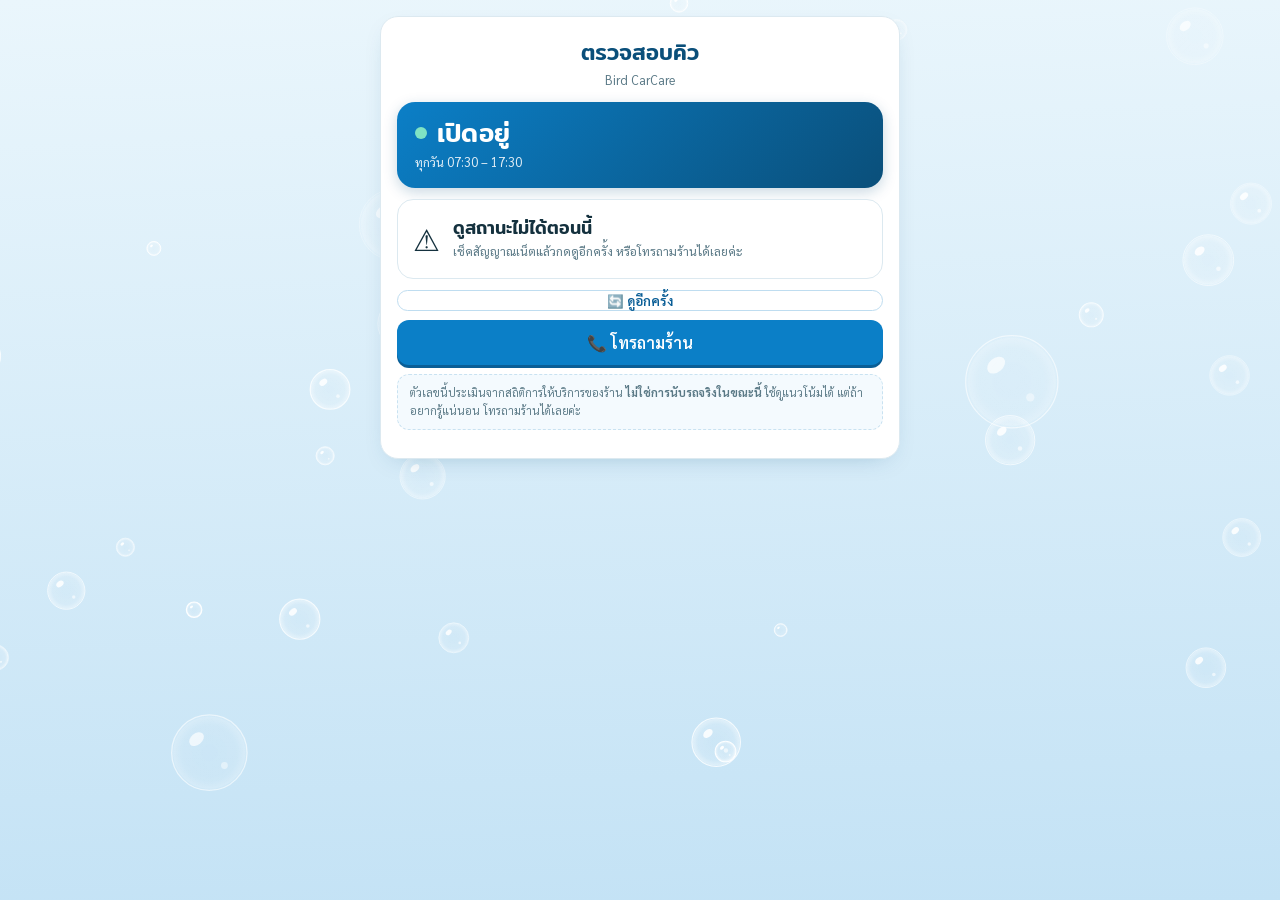
<file: queue/index.html>
<!DOCTYPE html>
<html lang="th">
<head>
  <meta charset="UTF-8">
  <meta name="viewport" content="width=device-width, initial-scale=1.0">
  <title>ตรวจสอบคิว</title>
  <link rel="stylesheet" href="../theme.css">
  <link rel="stylesheet" href="style.css">
  <!--
    🔴 หน้านี้ตั้งใจ "ไม่โหลด LIFF SDK" และ "ไม่โหลด SweetAlert2"

    เป็นข้อมูลของร้าน ไม่ใช่ข้อมูลส่วนตัวของลูกค้า จึงไม่ต้องรู้ว่าใครเปิด
    ไม่ต้อง liff.init() = ไม่ต้องรอ LINE ตอบก่อนหนึ่งรอบ
    ลูกค้ากดจากเมนูแล้วเห็นผลได้เลย เร็วกว่าทุกหน้าที่มีอยู่

    ⚠️ ถ้าวันหลังจะเพิ่มอะไรที่ต้องรู้ตัวตนลูกค้า ให้คิดให้ดีก่อน
       เพราะจะต้องเอา LIFF SDK กลับเข้ามา แล้วหน้านี้จะช้าลงทันที
  -->
  <script src="../theme.js" defer></script>
  <script src="script.js" defer></script>
</head>
<body>
  <div class="container">

    <div class="q-hero">
      <h2>ตรวจสอบคิว</h2>
      <p class="q-tag">Bird CarCare</p>
    </div>

    <!-- ══ แถบสถานะร้าน เปิด/ปิด ══════════════════════════════════════════
         🔴 วาดทันทีจากนาฬิกาในเครื่อง ไม่ต้องรอเน็ตเลย
            เครื่องรู้เวลาอยู่แล้ว และเวลาทำการเป็นค่าคงที่ (07:30–17:30)
            ลูกค้าจึงเห็นสิ่งที่อยากรู้ที่สุดตั้งแต่วินาทีแรกที่หน้าเปิด
            พอ Apps Script ตอบกลับมาค่อยยืนยันทับอีกที (เผื่อนาฬิกาเครื่องเพี้ยน)
    -->
    <div class="shop-state" id="shopState">
      <div class="ss-main">
        <span class="ss-dot"></span>
        <span class="ss-title" id="ssTitle">เปิดอยู่</span>
      </div>
      <div class="ss-sub" id="ssSub">ทุกวัน 07:30 – 17:30</div>
    </div>

    <!-- บอกว่ากำลังอัปเดต — ขึ้นตอนวาดจากของที่จำไว้ในเครื่องก่อน -->
    <p class="q-updating hidden" id="updating"></p>

    <!-- สถานะคิวตอนนี้ -->
    <div class="q-card" id="statusCard">
      <div class="q-dot" id="statusDot">•</div>
      <div class="q-status-text">
        <div class="q-status-title" id="statusTitle">กำลังตรวจสอบ...</div>
        <div class="q-status-sub" id="statusSub">&nbsp;</div>
      </div>
    </div>

    <!-- ⚠️ ไม่แสดงจำนวนรถวันนี้ / ชั่วโมงที่ผ่านมา / ล่าสุดเมื่อกี่นาที /
            ค่าเฉลี่ยต่อวัน — เจ้าของร้านสั่งไม่ให้บอกลูกค้า (15 ก.ย. 2569)
            เป็นปริมาณธุรกิจของร้าน ลูกค้าไม่จำเป็นต้องรู้
            และ Apps Script ก็ไม่ส่งตัวเลขพวกนี้มาแล้วด้วย ไม่ใช่แค่ซ่อนตรงนี้ -->

    <!-- ช่วงที่คนน้อย — ใช้สถิติล้วน ใช้ได้เสมอแม้ร้านปิดอยู่
         🔴 script.js จะแสดงส่วนนี้ "เฉพาะเมื่อรูปแบบผ่านการทดสอบทางสถิติแล้ว"
            ถ้ายังไม่ผ่าน การแนะนำช่วงเวลาก็คือการเดา จึงเงียบไว้ดีกว่า -->
    <div class="q-card q-quiet hidden" id="quietCard">
      <div class="q-quiet-head" id="quietHead">🟢 ช่วงที่คนน้อย</div>
      <div class="q-quiet-body hidden" id="quietBody"></div>
      <div class="q-dow-note hidden" id="dowNote"></div>
    </div>

    <!-- กราฟความคึกรายชั่วโมง (รวมทุกวัน ไม่ใช่เฉพาะวันนี้)
         แยกรายวันแล้วข้อมูลจะบางเกินจนกลายเป็นความบังเอิญ -->
    <div class="q-card hidden" id="chartCard">
      <div class="q-chart-head">ปกติคนเยอะช่วงไหน <span class="q-chart-note">(เฉลี่ยทั้งสัปดาห์)</span></div>
      <div class="q-chart" id="chart"></div>
      <!-- แท่งสูง = ช่วงที่คนเยอะกว่า · ไม่มีตัวเลขกำกับโดยตั้งใจ -->
      <div class="q-chart-foot">
        <span class="q-legend"><i class="q-sw now"></i> ตอนนี้</span>
        <span class="q-legend">ยิ่งแท่งสูง คนยิ่งเยอะ</span>
      </div>
    </div>

    <button class="btn outline" id="refreshBtn" type="button">🔄 ดูอีกครั้ง</button>
    <!-- เขียนให้เหมือนหน้าข้อมูลร้านเป๊ะ ๆ (โชว์เบอร์เป็นข้อความ ไม่ใช่คำว่า "โทรถามร้าน")
         เพราะหน้านั้นกดแล้วโทรได้เลย ไม่ต้องกดยืนยันก่อน -->
    <a class="btn" id="callBtn" href="tel:0867876441">📞 โทรถามร้าน</a>

    <p class="q-note">
      ตัวเลขนี้ประเมินจากสถิติการให้บริการของร้าน <b>ไม่ใช่การนับรถจริงในขณะนี้</b>
      ใช้ดูแนวโน้มได้ แต่ถ้าอยากรู้แน่นอน โทรถามร้านได้เลยค่ะ
    </p>

  </div>
</body>
</html>
</file>
<file: theme.css>
@import url('https://fonts.googleapis.com/css2?family=Mitr:wght@400;500;600&family=Sarabun:wght@400;500;600;700&display=swap');

/* ═══════════════════════════════════════════════════════════════════════════
   theme.css — ธีมฟ้า–ขาว Bird CarCare
   ปรับปรุง 13 ก.ย. 2569

   วิธีใช้: ใส่ <link> ไฟล์นี้ "หลัง" style.css ของแต่ละหน้า
            <link rel="stylesheet" href="../theme.css">

   ⚠️ ไฟล์นี้ไม่ได้แก้ style.css เดิมเลยแม้แต่บรรทัดเดียว เป็นชั้นทับสีอย่างเดียว
      คลาสทุกตัวที่ JavaScript สร้างขึ้นยังอยู่ครบเหมือนเดิม
      ไม่ชอบเมื่อไหร่ ลบบรรทัด <link> ออก กลับเป็นของเดิมทันที

   ครอบคลุมกฎที่กำหนดสีในไฟล์เดิมครบทั้ง 6 ไฟล์:
   member · register · info · main_admin · settings · settings/services
   ═══════════════════════════════════════════════════════════════════════════ */

:root {
  --bc-sky1:  #EAF6FC;
  --bc-sky2:  #C3E2F5;
  --bc-foam:  #FFFFFF;
  --bc-water: #0B7FC7;
  --bc-waterD:#0A5E96;
  --bc-deep:  #0A4F7A;
  --bc-ink:   #14313E;
  --bc-ink2:  #5A7986;
  --bc-line:  #DCE9F0;
  --bc-mint:  #12A594;
  --bc-sun:   #F5A524;
  --bc-rose:  #D64545;

  --bc-disp: "Mitr", "Noto Sans Thai", system-ui, sans-serif;
  --bc-body: "Sarabun", "Noto Sans Thai", system-ui, -apple-system, sans-serif;
}

/* ── พื้นหลัง ────────────────────────────────────────────────────────────
   วางพื้นไว้ที่ html เพื่อให้ canvas ฟองสบู่ (z-index 0) อยู่เหนือพื้นได้
   body จึงต้องโปร่ง ไม่งั้นจะบังฟองไว้                                  */
html {
  background: linear-gradient(178deg, var(--bc-sky1) 0%, var(--bc-sky2) 100%) fixed !important;
  min-height: 100%;
}
body {
  background: transparent !important;
  color: var(--bc-ink) !important;
  font-family: var(--bc-body) !important;
  min-height: 100vh;
  height: auto !important;          /* register/style.css ตั้ง height:100vh ทำให้เนื้อหาล้นถูกตัด */
}

/* canvas ฟองสบู่ที่ theme.js สร้างขึ้น */
#bcBubbles {
  position: fixed; inset: 0; width: 100%; height: 100%;
  z-index: 0; pointer-events: none; display: block;
}

/* ── กันจอเลื่อนซ้ายขวา ──────────────────────────────────────────────────
   🔴 บั๊กที่แก้ 13 ก.ย. 2569 (แอดมินแจ้งว่า "หน้า admin กับข้อมูลร้าน ล้น ๆ เลื่อนซ้ายขวาได้")

   info_ad/info/style.css กับ info_ad/main_admin/style.css เขียนไว้ว่า
       .container { width: 100%; padding: 24px 16px; }
   ทั้งโปรเจกต์ไม่มี box-sizing: border-box ที่ไหนเลย ทุกอย่างจึงเป็น content-box
   -> ความกว้างจริง = 100% ของจอ + padding 32px + เส้นขอบ 2px (ที่ theme.css ใส่)
      = กว้างเกินจอไป 34px พอดี จอจึงเลื่อนซ้ายขวาได้

   หน้าสมาชิกกับหน้าสมัครไม่เป็น เพราะ .container ของสองหน้านั้นมีแค่ max-width
   ไม่ได้สั่ง width:100% ความกว้างจึงคำนวณอัตโนมัติโดยหักลบ padding ให้เอง

   ไล่ดูแล้วยังมีอีกหลายจุดที่เขียน width:100% คู่กับ padding โดยไม่มี border-box
   (.scan-section .input-field · #feedbackPanel input/textarea · .feedback-text ·
    register button) ทุกตัวล้นออกนอกกล่องแม่ 20-24px เหมือนกันหมด
   จึงตั้ง border-box ให้ทั้งหน้าไปเลย เป็นวิธีมาตรฐานและกันเคสที่จะเกิดใหม่ด้วย

   แก้ที่ต้นเหตุ ไม่ใช้ overflow-x:hidden ปิดอาการ
   เพราะ overflow-x:hidden จะซ่อนของที่ล้นจริง ๆ ในอนาคตไว้จนหาไม่เจอ

   ตรวจแล้วว่ามีแค่ 3 element ทั้งโปรเจกต์ที่กำหนดความกว้างเป็น px คู่กับ border
   (.spinner 2 ที่ และ .vpick .tick) — สองตัวแรกสั่ง content-box คืนไว้ด้านล่าง
   ให้หน้าตาเท่าเดิมเป๊ะ ส่วน .tick เป็นของใหม่ ออกแบบมาเป็น border-box อยู่แล้ว */
*, *::before, *::after { box-sizing: border-box; }

/* คงขนาดเดิมของวงกลมหมุนรอโหลด ไม่ให้เล็กลงจากกฎด้านบน */
.spinner { box-sizing: content-box; }

/* เนื้อหาต้องลอยเหนือฟอง
   ⚠️ ห้ามใส่ .qr-popup / .loading-overlay / .popup / .scan-popup ในกฎนี้เด็ดขาด
      ของเดิมเป็น position:fixed ถ้าทับเป็น relative มันจะหลุดจากการเป็น overlay
      แล้วไหลไปอยู่ท้ายหน้าแทน (เคยพลาดมาแล้ว 13/9/2569) */
.container { position: relative; z-index: 1; }

h1, h2, h3, h2.title { font-family: var(--bc-disp) !important; font-weight: 500 !important; }

/* ข้อความไทยยาว ๆ ไม่มีช่องว่างให้ตัดบรรทัด ถ้าเบราว์เซอร์ตัดคำไทยไม่ได้
   จะดันจนจอเลื่อนซ้ายขวา · กันไว้อีกชั้นนอกเหนือจาก border-box ด้านบน */
body, h1, h2, h3, p, div, span, td, th, label, button, li { overflow-wrap: break-word; }

/* ── กล่องหลัก ───────────────────────────────────────────────────────── */
.container {
  background: var(--bc-foam) !important;
  background-color: var(--bc-foam) !important;
  border: 1px solid var(--bc-line);
  border-radius: 18px !important;
  box-shadow: 0 8px 26px -14px rgba(10, 79, 122, .34) !important;
  color: var(--bc-ink);
}

/* ── การ์ด ───────────────────────────────────────────────────────────── */
.card, .history-card, .service-card, .section {
  background: var(--bc-foam) !important;
  background-color: var(--bc-foam) !important;
  border: 1px solid var(--bc-line) !important;
  border-radius: 14px !important;
  color: var(--bc-ink);
}
.profile, .profile-box {
  background: linear-gradient(160deg, #F4FAFE, #EAF5FC);
  border: 1px solid #CFE6F4;
  border-radius: 14px;
  padding: 12px 14px;
  color: var(--bc-ink) !important;
}

/* ═══════════════════════════════════════════════════════════════════════
   การ์ดรถในหน้าสมาชิก — โครงเดียวกับตัวจำลองที่อนุมัติไว้
   ทุกกฎในบล็อกนี้ผูกไว้กับ #memberInfo เท่านั้น ชื่อคลาสสั้น ๆ อย่าง
   .row .val .pts จึงไม่มีทางไปชนกับหน้าอื่นหรือ CSS เดิมของหน้าใด
   (ตรวจแล้วว่าไฟล์ style.css ทั้ง 6 ไฟล์ไม่มีชื่อคลาสชุดนี้เลย)
   ═══════════════════════════════════════════════════════════════════════ */
#memberInfo .row {
  display: flex; justify-content: space-between; align-items: baseline; gap: 10px;
}
#memberInfo .lbl { font-size: 12.5px; color: var(--bc-ink2); font-weight: 400; }
#memberInfo .val { font-size: 15px; font-weight: 600; color: var(--bc-ink); text-align: right; }
#memberInfo .val.small { font-size: 13.5px; }
#memberInfo .val.is-soon { color: #B5760E; }
#memberInfo .val.is-late { color: var(--bc-rose); }

/* การ์ดชื่อ–เบอร์โทร ต้องล้างค่า font-size:20px ของ .card เดิมในหน้าสมาชิก */
#memberInfo .card.bc-prof {
  font-size: 15px;
  padding: 13px 15px;
  background: linear-gradient(160deg, #F7FBFE, #EDF6FC) !important;
  border-color: #CFE6F4 !important;
}
#memberInfo .card.bc-prof .row + .row { margin-top: 4px; }

/* กรอบรวม: รถ + แต้ม อยู่ในกล่องเดียว เพื่อให้แยกรถแต่ละคันออกจากกันได้ชัด */
#memberInfo .vunit {
  border-radius: 18px;
  overflow: hidden;
  margin-bottom: 12px;
  background: var(--bc-foam);
  border: 1px solid #CFE6F4;
  box-shadow: 0 5px 16px -10px rgba(10, 79, 122, .35);
  text-align: left;
}
#memberInfo .uhead { padding: 14px 15px 12px; display: flex; gap: 11px; align-items: flex-start; }
#memberInfo .uname { min-width: 0; flex: 1; }
#memberInfo .ubrand {
  font-size: 11.5px; font-weight: 600; letter-spacing: .1em;
  text-transform: uppercase; color: var(--bc-water);
}
#memberInfo .umodel {
  font-family: var(--bc-disp); font-weight: 500; font-size: 1.5rem; line-height: 1.18;
  color: var(--bc-deep); margin-top: 2px; word-break: break-word;
}
#memberInfo .uyear { font-size: 12.5px; color: var(--bc-ink2); margin-top: 3px; }
/* รุ่นย่อยตัวเด่น (Altis / Revo / FC) — หนากว่าและสีสดกว่าชื่อครอบครัวรถ */
#memberInfo .usub { font-weight: 600; color: var(--bc-water); }
#memberInfo .unick { color: var(--bc-ink2); }

/* ปุ่ม ⋯ มุมขวาบนของการ์ดรถ (ขอแก้ไขข้อมูล) — ต้องชนะกฎปุ่มสีฟ้าทึบ (0,2,1) จึงเขียน #id ... button.umore */
#memberInfo .vunit { position: relative; }
#memberInfo .vunit button.umore {
  position: absolute; top: 6px; right: 6px; z-index: 2;
  width: 34px; height: 30px; padding: 0 !important; line-height: 1;
  font-size: 20px; letter-spacing: 1px;
  background: transparent !important; background-color: transparent !important;
  color: var(--bc-ink2) !important; border: none !important; box-shadow: none !important;
  border-radius: 10px !important;
}
#memberInfo .vunit button.umore:hover,
#memberInfo .vunit button.umore:active { background-color: rgba(10, 79, 122, .08) !important; transform: none; }
/* ป้ายทะเบียนอยู่ขวาบนเหมือนกัน -> เว้นที่ให้ปุ่ม ⋯ */
#memberInfo .vunit .uhead { padding-right: 40px; }
#memberInfo .uedit {
  margin-top: 8px; padding: 6px 10px; border-radius: 10px;
  background: #FFF6E5; color: #8A5A00; font-size: 12.5px; font-weight: 600;
}

/* ฟอร์มขอแก้ไขข้อมูล (ป๊อปอัป อยู่นอก #memberInfo) */
.swal2-popup .er-sel {
  width: 100%; padding: 10px; border: 1px solid #d9d9d9; border-radius: 8px;
  background: #fff; color: var(--bc-ink); font-family: var(--bc-body);
}
.swal2-popup .er-sel + .swal2-input { margin-top: 6px !important; }
.swal2-popup .er-plate { display: grid; grid-template-columns: 1.3fr 1fr; gap: 8px; margin-bottom: 6px; }
.swal2-popup .er-plate .swal2-input { width: 100%; margin: 0 !important; box-sizing: border-box; }
.swal2-popup .er-hint { font-size: 12.5px; line-height: 1.6; color: var(--bc-ink2); margin: 12px 2px 0; }
.swal2-popup .er-diff { text-align: left; margin: 0 auto; padding-left: 20px; font-size: 14px; line-height: 1.7; }
.swal2-popup .hidden { display: none !important; }
#memberInfo .uyear:empty { display: none; }

#memberInfo .upts {
  background: linear-gradient(160deg, #F4FAFE, #E7F4FC);
  border-top: 1px solid #DCEDF8;
  padding: 12px 15px 11px;
}
#memberInfo .updrow { display: flex; align-items: flex-end; justify-content: space-between; gap: 10px; }
#memberInfo .pts { display: flex; align-items: baseline; gap: 7px; }
#memberInfo .pts b {
  font-family: var(--bc-disp); font-weight: 600; font-size: 2.15rem; line-height: 1;
  color: var(--bc-waterD); font-variant-numeric: tabular-nums;
}
#memberInfo .pts span { font-size: 13px; color: var(--bc-ink2); }

#memberInfo .pill {
  display: inline-block; flex: 0 0 auto;
  font-size: 11.5px; font-weight: 600; padding: 3px 9px; border-radius: 999px;
  background: var(--bc-mint); color: #fff; white-space: nowrap;
}
#memberInfo .pill.warn { background: var(--bc-sun); }
#memberInfo .pill.grey { background: #E4EEF3; color: var(--bc-ink2); }

#memberInfo .udet { padding: 10px 15px 13px; }
#memberInfo .udet .row + .row { margin-top: 3px; }

/* ตัวเล็กสุด — ข้อมูลที่ลูกค้าไม่ต้องโฟกัส (จำนวนครั้ง / แต้มที่หมดอายุไปแล้ว) */
#memberInfo .subline { font-size: 10.5px; color: #9BB0BA; line-height: 1.5; margin-top: 7px; }
#memberInfo .subline b { color: #7B96A3; font-weight: 600; }

/* ── ปุ่มแสดง QR ของรถแต่ละคัน (20 ก.ย. 2569) ──────────────────────────
   ย้ายเข้ามาอยู่ในกรอบรถ ลูกค้าจะได้บอกได้ว่ารับแต้มให้คันไหน
   ⚠️ เขียนนำด้วย #memberInfo (1,1,0) เพื่อชนะกฎปุ่มสีฟ้าของ theme.css
      ที่เป็น button:not(...):not(...) = (0,2,1) + !important
      ลดรูปเหลือ .uqr (0,1,0) เมื่อไหร่ ปุ่มจะกลายเป็นฟ้าทึบเต็มกรอบทันที */
#memberInfo .uqr {
  display: block; width: 100%;
  margin: 0 !important;
  padding: 12px 10px !important;
  font-family: var(--bc-body) !important;
  font-size: 14.5px !important; font-weight: 600 !important;
  color: #fff !important;
  background: var(--bc-water) !important;
  background-color: var(--bc-water) !important;
  background-image: none !important;
  border: none !important;
  border-radius: 0 !important;   /* .vunit เป็น overflow:hidden อยู่แล้ว มุมมนถูกตัดให้เอง */
  box-shadow: none !important;
  cursor: pointer;
}
#memberInfo .uqr:active { background-color: var(--bc-waterD) !important; transform: none; }
#memberInfo .uqr[disabled] { opacity: .6; }

/* ปุ่มของหน้าสมาชิก — QR คือการกระทำหลักของหน้านี้ ให้เด่นที่สุด
   ใช้ #id จึงชนะกฎปุ่มสีฟ้าด้านล่างเสมอ และมีเฉพาะหน้าสมาชิกหน้าเดียว */
#qrBtn, #toggleHistory { display: block; width: 100%; margin: 6px 0 !important; }
#qrBtn {
  background: var(--bc-sun) !important;
  background-color: var(--bc-sun) !important;
  box-shadow: 0 3px 0 #C6821A !important;
  font-size: 16px;
  padding: 12px 16px;
}
#qrBtn:hover { background-color: #E29A20 !important; }

#memberInfo .bc-expnote {
  font-size: 11.5px; line-height: 1.65; color: var(--bc-ink2);
  background: #F4FAFE; border: 1px dashed #C9E2F1; border-radius: 12px;
  padding: 9px 12px; margin: 0 0 12px; text-align: left;
}

/* แถบ "กำลังอัปเดตข้อมูลล่าสุด" — ขึ้นตอนโชว์ของที่จำไว้ในเครื่องก่อน
   ต้องเห็นชัดพอที่ลูกค้าจะรู้ว่าแต้มที่เห็นอาจยังไม่ใช่ล่าสุด
   แต่ไม่แรงจนน่าตกใจ เพราะปกติมันจะหายไปเองใน 1-2 วินาที */
#memberInfo .bc-stale {
  font-size: 12px; line-height: 1.5; color: #8A5A00;
  background: #FFF8E6; border: 1px solid #F2DFA8; border-radius: 12px;
  padding: 8px 12px; margin: 0 0 10px; text-align: center;
}

/* ── ปุ่ม ────────────────────────────────────────────────────────────── */
.btn, button {
  font-family: var(--bc-body) !important;
  font-weight: 600;
  border-radius: 12px !important;
  transition: transform .11s ease, box-shadow .11s ease, background-color .15s ease;
}
.btn, .btn:link, .btn:visited, button:not(.swal2-close):not(.swal2-cancel) {
  background: var(--bc-water) !important;
  background-color: var(--bc-water) !important;
  color: #fff !important;
  border: none !important;
  box-shadow: 0 3px 0 var(--bc-waterD);
}
.btn:hover, button:hover { background-color: var(--bc-waterD) !important; }
.btn:active, button:active { transform: translateY(3px); box-shadow: 0 0 0 var(--bc-waterD); }
.btn:focus-visible, button:focus-visible, a:focus-visible, input:focus-visible, select:focus-visible, textarea:focus-visible {
  outline: 3px solid rgba(11, 127, 199, .45) !important;
  outline-offset: 2px;
}

/* ปุ่มรอง
   ⚠️ ต้องมีรูปแบบที่นำหน้าด้วย button ด้วย
      เพราะ .btn.outline (0,2,0) แพ้กฎปุ่มหลัก button:not(...):not(...) (0,2,1)
      ที่อยู่เหนือขึ้นไป ทำให้ <button class="btn outline"> เคยออกมาเป็นสีฟ้า
      ส่วน button.btn.outline (0,2,1) เสมอกัน แต่อยู่ทีหลังจึงชนะ
      (ของ <a class="btn outline"> ใช้ .btn.outline ได้อยู่แล้ว
       เพราะกฎปุ่มหลักเจาะจง element button)
      ตรวจพบตอนคำนวณ cascade 13/9/2569 — ห้ามลดรูปกลับ */
.btn.outline,        button.btn.outline,
.btn-secondary,      button.btn.btn-secondary,
.btn.close,          button.btn.close,
.history-toggle,     button.btn.history-toggle {
  background: var(--bc-foam) !important;
  background-color: var(--bc-foam) !important;
  color: var(--bc-waterD) !important;
  border: 1.5px solid #BFDDF0 !important;
  box-shadow: none !important;
}
.btn.outline:hover,    button.btn.outline:hover,
.btn-secondary:hover,  button.btn.btn-secondary:hover,
.btn.close:hover,      button.btn.close:hover,
.history-toggle:hover, button.btn.history-toggle:hover {
  background-color: #F2FAFE !important;
}
/* ปุ่มอันตราย (ออกจากระบบ / ลบบริการ)
   ⚠️ หน้าตั้งค่าบริการมีปุ่ม class="danger" เดี่ยว ๆ ไม่มี .btn ด้วย
      ซึ่ง (0,1,0) และ button.danger (0,1,1) ก็ยังแพ้กฎปุ่มหลัก (0,2,1)
      จึงเขียนซ้ำคลาสเป็น button.danger.danger ให้ได้ (0,2,1) แล้วชนะด้วยลำดับ
      ถ้าไม่ทำ ปุ่ม "🗑️ ลบ" จะเป็นสีฟ้าเหมือนปุ่ม "❌ ปิด" ข้าง ๆ กันเลย */
.btn.danger,          button.btn.danger,
.danger,              button.danger.danger,
.btn-delete {
  background: var(--bc-rose) !important;
  background-color: var(--bc-rose) !important;
  color: #fff !important;
  box-shadow: 0 3px 0 #A93636 !important;
}
.btn.danger:hover, button.btn.danger:hover,
.danger:hover,     button.danger.danger:hover { background-color: #B83A3A !important; }
.btn-delete, button.btn-delete.btn-delete {
  background: transparent !important;
  color: var(--bc-rose) !important;
  box-shadow: none !important;
}
.btn.disabled, .btn:disabled, button:disabled { opacity: .45 !important; box-shadow: none !important; }

/* ═══════════════════════════════════════════════════════════════════════
   ป๊อปอัปบันทึกบริการของแอดมิน — ป้ายหัวข้อ + รายการบริการให้แตะเลือก
   ⚠️ ปุ่มทุกตัวในนี้ต้องชนะกฎ button:not(.swal2-close):not(.swal2-cancel)
      ที่มี specificity 0,2,1 จึงต้องเขียนเป็น .svc-chips button.svc-chip
   ═══════════════════════════════════════════════════════════════════════ */
.swal2-popup .fld { text-align: left; margin: 11px 0 0; }
.swal2-popup .fld-lbl {
  display: block;
  font-size: 12.5px; font-weight: 600; color: var(--bc-ink2);
  margin: 0 0 4px 2px;
}
/* .swal2-input ของ SweetAlert มี margin ซ้ายขวาเอง ในกรอบ .fld ไม่ต้องการ */
.swal2-popup .fld .swal2-input { width: 100%; margin: 0 !important; box-sizing: border-box; }
.swal2-popup .fld .pay-seg { margin: 0; }
.swal2-popup .fld-sub { font-weight: 400; color: #9BB0BA; }

/* แถวแต้มที่ลูกค้าได้ — ป้ายซ้าย ช่องเลขเล็กขวา อยู่ใต้ช่องราคา
   ช่องเล็กเพราะเลขแต้มไม่เกิน 3–4 หลัก และจะได้ไม่ดูเหมือนช่องราคาช่องที่สอง */
.swal2-popup .pt-row {
  display: flex; align-items: center; justify-content: space-between; gap: 10px;
  margin: 10px 0 0; padding: 0 2px;
}
.swal2-popup .pt-row.hidden { display: none; }
/* งานอะไหล่ยังให้แต้มเต็ม 10% — เตือนสีส้ม ทั้งใต้ช่องแต้มและในหน้ายืนยัน (5 ต.ค. 2569) */
.swal2-popup .parts-warn {
  margin: 8px 0 0; padding: 8px 10px; border-radius: 10px; text-align: left;
  background: #FFF1DE; color: #8A4B00; border-left: 4px solid #F08A00;
  font-size: 13px; line-height: 1.55; font-weight: 600;
}
.swal2-popup .parts-warn b { color: #7A3E00; }
.swal2-popup .parts-warn.hidden { display: none; }
.swal2-popup .pt-lbl { font-size: 14px; font-weight: 600; color: var(--bc-ink); text-align: left; }
.swal2-popup .pt-row .swal2-input.pt-input {
  width: 96px; margin: 0 !important; text-align: center; font-weight: 700;
}

/* หัวข้อมูลลูกค้าในป๊อปอัป */
.swal2-popup .cust-head {
  text-align: left;
  background: linear-gradient(160deg, #F7FBFE, #EDF6FC);
  border: 1px solid #CFE6F4;
  border-radius: 13px;
  padding: 11px 13px;
}
.swal2-popup .cust-head .row {
  display: flex; justify-content: space-between; align-items: baseline; gap: 10px;
}
.swal2-popup .cust-head .row + .row { margin-top: 4px; }
.swal2-popup .cust-head .lbl { font-size: 12.5px; color: var(--bc-ink2); }
.swal2-popup .cust-head .val { font-size: 14.5px; font-weight: 600; text-align: right; }

/* ── การ์ดเลือกรถของลูกค้า (แทน dropdown เดิม) ─────────────────────────
   ⚠️ .vpick เป็น <button> จึงต้องเขียน .vpick-list button.vpick (0,2,1)
      ให้ชนะกฎปุ่มสีฟ้า button:not(.swal2-close):not(.swal2-cancel) */
.vpick-list { display: block; }
.vpick-list button.vpick {
  display: flex; align-items: center; gap: 11px;
  width: 100% !important; text-align: left;
  background: var(--bc-foam) !important;
  background-color: var(--bc-foam) !important;
  color: var(--bc-ink) !important;
  border: 1.5px solid var(--bc-line) !important;
  border-radius: 14px !important;
  padding: 11px 12px !important;
  margin: 0 0 8px !important;
  box-shadow: none !important;
  font-family: var(--bc-body) !important;
  font-weight: 400;
  cursor: pointer;
}
.vpick-list button.vpick[aria-pressed="true"] {
  border-color: var(--bc-water) !important;
  background-color: #F4FAFE !important;
  box-shadow: 0 0 0 3px rgba(11, 127, 199, .13) !important;
}
.vpick-list button.vpick:active { transform: scale(.985); }
.vpick .tick {
  width: 22px; height: 22px; flex: 0 0 auto;
  border-radius: 50%; border: 2px solid #D2E2EA;
  display: grid; place-items: center;
  font-size: 12px; color: transparent;
}
.vpick[aria-pressed="true"] .tick {
  background: var(--bc-water); border-color: var(--bc-water); color: #fff;
}
.vpick .vp-l { flex: 1; min-width: 0; }
.vpick .vp-m {
  display: block;
  font-family: var(--bc-disp); font-weight: 500; font-size: 15.5px; line-height: 1.25;
  color: var(--bc-deep);
}
.vpick .vp-moto { font-size: 13px; }
.vpick .vp-s { display: block; font-size: 12px; color: var(--bc-ink2); margin-top: 2px; }
.vpick .vp-nop { color: #C08A2E; font-style: normal; }
.vpick .vp-p { text-align: right; flex: 0 0 auto; }
.vpick .vp-n {
  display: block;
  font-family: var(--bc-disp); font-weight: 500; font-size: 1.15rem; line-height: 1.1;
  color: var(--bc-waterD); font-variant-numeric: tabular-nums;
}
.vpick .vp-u { display: block; font-size: 10.5px; color: var(--bc-ink2); }

/* ── กล่องทะเบียนของรถคันที่เลือก ────────────────────────────────────── */
.plate-box { margin-top: 9px; text-align: left; }
.plate-box .plate-have { display: flex; align-items: center; gap: 10px; }
.plate-box button.plate-add {
  width: 100% !important; text-align: left;
  padding: 10px 12px !important;
  font-family: var(--bc-body) !important;
  font-size: 13px; font-weight: 600;
  background: #FFF6E6 !important;
  background-color: #FFF6E6 !important;
  color: #96601A !important;
  border: 1px dashed #F0DBB0 !important;
  border-radius: 12px !important;
  box-shadow: none !important;
  cursor: pointer;
}
.plate-box button.plate-edit {
  width: auto !important;
  padding: 6px 10px !important;
  font-family: var(--bc-body) !important;
  font-size: 12px; font-weight: 600;
  background: transparent !important;
  background-color: transparent !important;
  color: var(--bc-waterD) !important;
  border: 1px solid #BFDDF0 !important;
  border-radius: 999px !important;
  box-shadow: none !important;
  cursor: pointer;
}
.plate-form {
  background: #F6FBFE;
  border: 1px solid #CFE6F4;
  border-radius: 14px;
  padding: 12px;
}
.plate-form-hd {
  font-size: 13px; font-weight: 600; color: var(--bc-deep); margin-bottom: 9px;
}
.plate-form-hd span { font-weight: 400; font-size: 11.5px; color: var(--bc-ink2); }
.plate-acts { display: grid; grid-template-columns: 1.4fr 1fr; gap: 8px; margin-top: 11px; }
.plate-acts button.plate-save {
  width: 100% !important;
  padding: 11px 6px !important;
  font-family: var(--bc-body) !important;
  font-size: 14px; font-weight: 600;
  background: var(--bc-water) !important;
  background-color: var(--bc-water) !important;
  color: #fff !important;
  border: none !important;
  border-radius: 11px !important;
  box-shadow: 0 2px 0 var(--bc-waterD) !important;
  cursor: pointer;
}
.plate-acts button.plate-skip {
  width: 100% !important;
  padding: 11px 6px !important;
  font-family: var(--bc-body) !important;
  font-size: 14px; font-weight: 600;
  background: var(--bc-foam) !important;
  background-color: var(--bc-foam) !important;
  color: var(--bc-ink2) !important;
  border: 1.5px solid #BFDDF0 !important;
  border-radius: 11px !important;
  box-shadow: none !important;
  cursor: pointer;
}

.svc-chips {
  display: flex; flex-wrap: wrap; gap: 6px;
  margin-top: 8px;
  max-height: 132px; overflow-y: auto;
  -webkit-overflow-scrolling: touch;
}
.svc-chips button.svc-chip {
  display: inline-block;
  font-family: var(--bc-body) !important;
  font-size: 13.5px; font-weight: 500;
  padding: 7px 11px;
  background: #F4FAFE !important;
  background-color: #F4FAFE !important;
  color: var(--bc-deep) !important;
  border: 1px solid #CFE6F4 !important;
  border-radius: 999px !important;
  box-shadow: none !important;
  cursor: pointer;
}
.svc-chips button.svc-chip:hover { background-color: #E7F4FC !important; }
.svc-chips button.svc-chip:active { transform: scale(.96); }
.svc-chips button.svc-chip.is-on {
  background: var(--bc-water) !important;
  background-color: var(--bc-water) !important;
  color: #fff !important;
  border-color: var(--bc-water) !important;
  font-weight: 600;
}
/* เอากฎ .svc-price ออกแล้ว (13 ก.ย. 2569) เพราะปุ่มบริการไม่โชว์ราคาอีกต่อไป
   มีช่องพิมพ์ราคาอยู่แล้ว และราคาในชีตอาจไม่ตรงกับที่คิดจริงหน้าร้าน */
.svc-chips .svc-empty { font-size: 12.5px; color: var(--bc-ink2); padding: 3px 2px; }
/* บรรทัดบอกวิธีเปลี่ยน/ยกเลิกบริการ — ต้องกินเต็มแถวใต้ชิป ไม่ใช่ไปต่อท้ายชิป */
.svc-chips .svc-note { flex: 0 0 100%; font-size: 11px; color: #9BB0BA; margin-top: 2px; }

/* ── แถบเลือกวิธีชำระ (หน้าบันทึกบริการของแอดมิน) ────────────────────
   ⚠️ ตัวเลือกต้องชนะกฎ button:not(.swal2-close):not(.swal2-cancel) ด้านบน
      ซึ่งมี specificity 0,2,1 จึงต้องเขียนเป็น .pay-seg button.pay-opt
      (0,2,1 เท่ากัน แต่อยู่ทีหลังในไฟล์ จึงชนะ) ห้ามลดเหลือ .pay-seg .pay-opt */
.pay-seg {
  display: flex;
  gap: 6px;
  width: 100%;
  margin: 12px 0 6px;
  padding: 4px;
  background: #EDF5FA;
  border: 1px solid var(--bc-line);
  border-radius: 13px;
  box-sizing: border-box;
}
.pay-seg button.pay-opt {
  flex: 1 1 0;
  min-width: 0;
  padding: 9px 4px;
  font-family: var(--bc-body) !important;
  font-size: 15px;
  font-weight: 600;
  line-height: 1.25;
  white-space: nowrap;
  background: transparent !important;
  background-color: transparent !important;
  color: var(--bc-ink2) !important;
  border: none !important;
  border-radius: 10px !important;
  box-shadow: none !important;
  cursor: pointer;
}
.pay-seg button.pay-opt:active { transform: none; }
.pay-seg button.pay-opt.is-on {
  background: var(--bc-water) !important;
  background-color: var(--bc-water) !important;
  color: #fff !important;
  box-shadow: 0 2px 6px -2px rgba(10, 79, 122, .55) !important;
}
.pay-seg button#modePts.is-on {
  background: var(--bc-sun) !important;
  background-color: var(--bc-sun) !important;
  box-shadow: 0 2px 6px -2px rgba(198, 130, 26, .6) !important;
}

/* ── ช่องกรอก ────────────────────────────────────────────────────────── */
input[type="text"], input[type="tel"], input[type="number"], input[list],
select, textarea, .feedback-text, .input-field, .swal2-input {
  font-family: var(--bc-body) !important;
  background: #FBFDFE !important;
  background-color: #FBFDFE !important;
  color: var(--bc-ink) !important;
  border: 1.5px solid var(--bc-line) !important;
  border-radius: 11px !important;
}
input:focus, select:focus, textarea:focus, .swal2-input:focus {
  border-color: var(--bc-water) !important;
  box-shadow: 0 0 0 3px rgba(11, 127, 199, .14) !important;
}
::placeholder { color: #9BB0BA !important; }
label { color: var(--bc-ink2); font-weight: 600; }

/* ── ตารางประวัติ ────────────────────────────────────────────────────── */
table { background: var(--bc-foam) !important; border-radius: 12px !important; }
thead { background-color: #EAF5FC !important; color: var(--bc-deep) !important; }
.history-table th, thead th { color: var(--bc-deep) !important; font-weight: 600; }
td, th { border-bottom: 1px solid var(--bc-line) !important; }
tbody tr:hover { background-color: #F6FBFE !important; }

/* ── ดาว ─────────────────────────────────────────────────────────────── */
.star { color: #D3E0E7 !important; }
.star.filled { color: var(--bc-sun) !important; }

/* ── ข้อความรอง ──────────────────────────────────────────────────────── */
.notice, .status-label, footer { color: var(--bc-ink2) !important; }

/* ── หน้ากากโหลด ─────────────────────────────────────────────────────── */
.loading-overlay { background: rgba(232, 244, 251, .88) !important; }
.loading-box { color: var(--bc-deep) !important; }
.spinner { border: 5px solid #C9E2F1 !important; border-top: 5px solid var(--bc-water) !important; }

/* ═══════════════════════════════════════════════════════════════════════
   ป้ายทะเบียนไทย — ใช้ร่วมกันหน้าสมาชิก / หน้าสมัคร / หน้าแอดมิน
   เลขอยู่บรรทัดบน จังหวัดอยู่บรรทัดล่างเต็มความกว้าง เหมือนป้ายจริง
   ⚠️ .num กับ .prov ต้องเป็น display:block
      ของเดิมเป็น <span> ถ้าไม่สั่ง block มันจะไหลไปอยู่บรรทัดเดียวกัน
      (เคยพลาดมาแล้ว — ผู้ใช้แจ้งว่า "ทะเบียนยังบรรทัดเดียวอยู่นะ")
   ═══════════════════════════════════════════════════════════════════════ */
.plate {
  display: inline-block;
  flex: 0 0 auto;
  text-align: center;
  background: #fff;
  border: 2px solid #1B2B33;
  border-radius: 7px;
  padding: 4px 8px 3px;
  box-shadow: 0 2px 5px rgba(10, 79, 122, .14);
  max-width: 100%;
}
.plate .num {
  display: block;
  font-family: var(--bc-disp); font-weight: 500; font-size: 17px; line-height: 1.1;
  color: #1B2B33; letter-spacing: .4px; white-space: nowrap;
}
.plate .prov {
  display: block;
  font-family: var(--bc-body); font-size: 10px; font-weight: 500; line-height: 1.25;
  color: #1B2B33; white-space: nowrap;
}
/* ตัวอย่างที่ยังไม่บันทึก — เทาไว้ให้รู้ว่ายังไม่ใช่ของจริง */
.plate.is-dim { border-color: #9FB4BE; box-shadow: none; }
.plate.is-dim .num, .plate.is-dim .prov { color: #9FB4BE; }

/* ── ช่องกรอกทะเบียน (ใช้ทั้งหน้าสมัครและหน้าแอดมิน) ─────────────────── */
.pl-grid { display: grid; grid-template-columns: 1fr 1.1fr; gap: 9px; }
input.pl-in, select.pl-in {
  width: 100%; box-sizing: border-box;
  padding: 10px 12px;
  font-family: var(--bc-body) !important;
  font-size: 15px;
  background: #FBFDFE !important;
  color: var(--bc-ink) !important;
  border: 1.5px solid var(--bc-line) !important;
  border-radius: 11px !important;
}
select.pl-prov { margin-top: 9px; }
.pl-eg { font-size: 11px; color: #9BB0BA; line-height: 1.5; margin-top: 4px; }
.pl-eg b { color: #7B96A3; font-weight: 600; }
.pl-opt { font-weight: 400; font-size: 11.5px; color: #9BB0BA; }
.pl-req { color: var(--bc-rose); font-weight: 700; }
.pl-warn { font-size: 11.5px; color: #B5760E; line-height: 1.55; margin-top: 7px; }
.pl-preview {
  display: grid; place-items: center;
  padding: 12px; margin-top: 11px;
  background: #F6FBFE; border: 1px dashed #CFE6F4; border-radius: 14px;
}
.pl-preview .pl-eg { margin-top: 7px; }

/* ═══════════════════════════════════════════════════════════════════════
   หน้าสมัครสมาชิก — ตัวช่วยเลือกรถทีละขั้น (คลาสขึ้นต้น pk- / veh-)

   ⚠️ register/style.css มีกฎ `button { width:100%; padding:10px; ... }`
      เป็น element selector ดังนั้นปุ่มชิปทุกตัวจะกว้างเต็มแถวถ้าไม่สั่ง width
      และต้องเขียนเป็น `.pk-chips button.pk-chip` (0,2,1) ให้ชนะกฎ
      `button:not(.swal2-close):not(.swal2-cancel)` (0,2,1) ที่อยู่ก่อนหน้า
      ห้ามลดรูปเหลือ `.pk-chip` เฉย ๆ เพราะจะกลายเป็นปุ่มสีฟ้าเต็มแถว
   ═══════════════════════════════════════════════════════════════════════ */

/* แถบเลือกประเภทรถ */
.veh-seg {
  display: flex; gap: 6px;
  background: #EDF5FA;
  border: 1px solid var(--bc-line);
  border-radius: 13px;
  padding: 4px;
  box-sizing: border-box;
}
.veh-seg button.veh-opt {
  flex: 1 1 0; min-width: 0; width: auto !important;
  padding: 10px 4px !important;
  font-family: var(--bc-body) !important;
  font-size: 14.5px; font-weight: 600; line-height: 1.25;
  white-space: nowrap;
  background: transparent !important;
  background-color: transparent !important;
  color: var(--bc-ink2) !important;
  border: none !important;
  border-radius: 10px !important;
  box-shadow: none !important;
  cursor: pointer;
}
.veh-seg button.veh-opt.is-on {
  background: var(--bc-water) !important;
  background-color: var(--bc-water) !important;
  color: #fff !important;
  box-shadow: 0 2px 6px -2px rgba(10, 79, 122, .55) !important;
}
.veh-seg button.veh-opt:active { transform: none; }

/* ขั้นตอน */
.car-picker { margin-bottom: 15px; }
.pk-step {
  display: grid;
  grid-template-columns: 24px 1fr;
  gap: 4px 10px;
  margin-bottom: 14px;
}
.pk-step .pk-no {
  grid-row: 1; grid-column: 1;
  width: 24px; height: 24px; border-radius: 50%;
  display: grid; place-items: center;
  font-family: var(--bc-disp); font-size: 12px;
  background: #DCEDF8; color: var(--bc-waterD);
}
.pk-step .pk-no.done { background: var(--bc-mint); color: #fff; }
.pk-step .pk-no.now  { background: var(--bc-water); color: #fff; box-shadow: 0 0 0 4px rgba(11, 127, 199, .16); }
.pk-step .pk-title {
  grid-row: 1; grid-column: 2;
  align-self: center;
  font-size: 12.5px; font-weight: 600; color: var(--bc-ink2) !important;
  margin: 0;
}
.pk-step.now .pk-title { color: var(--bc-deep) !important; }
.pk-step .pk-body { grid-row: 2; grid-column: 2; min-width: 0; }

/* ช่องพิมพ์ค้นหาในแต่ละขั้น
   ⚠️ เขียนเป็น input.pk-input (0,1,1) เพื่อเสมอกับกฎ input[type="text"]
      ของ register/style.css แล้วชนะเพราะ theme.css โหลดหลัง
      ถ้าเขียน .pk-input เฉย ๆ (0,1,0) padding จะถูกดึงกลับไปเป็น 8px */
input.pk-input {
  width: 100%; box-sizing: border-box;
  padding: 10px 12px;
  font-family: var(--bc-body) !important;
  font-size: 15px;
  background: #FBFDFE !important;
  color: var(--bc-ink) !important;
  border: 1.5px solid var(--bc-line) !important;
  border-radius: 11px !important;
}
input.pk-input-sm { font-size: 14px; padding: 8px 11px; }

.pk-chips { display: flex; flex-wrap: wrap; gap: 6px; margin-top: 8px; }
.pk-chips button.pk-chip {
  width: auto !important;
  padding: 7px 12px !important;
  font-family: var(--bc-body) !important;
  font-size: 13.5px; font-weight: 500; line-height: 1.3;
  background: #F4FAFE !important;
  background-color: #F4FAFE !important;
  color: var(--bc-deep) !important;
  border: 1px solid #CFE6F4 !important;
  border-radius: 999px !important;
  box-shadow: none !important;
  cursor: pointer;
}
.pk-chips button.pk-chip:hover { background-color: #E7F4FC !important; }
/* ยี่ห้อ+รุ่นในชิปเดียว (13 ต.ค. 2569) — แตะทีเดียวได้ทั้งคู่ จึงเน้นให้เห็นก่อนชิปยี่ห้อ */
.pk-chips.pk-combos button.pk-chip {
  border: 1.5px solid var(--bc-water) !important;
  font-weight: 600;
}
.pk-chips button.pk-chip:active { transform: scale(.96); }
.pk-chips button.pk-chip.is-on {
  background: var(--bc-water) !important;
  background-color: var(--bc-water) !important;
  color: #fff !important;
  border-color: var(--bc-water) !important;
  font-weight: 600;
}

/* ค่าที่เลือกแล้ว */
.pk-picked {
  display: inline-flex; align-items: center; gap: 7px;
  background: var(--bc-foam);
  border: 1.5px solid var(--bc-water);
  border-radius: 11px;
  padding: 8px 10px 8px 13px;
  font-weight: 600; font-size: 15px; color: var(--bc-deep);
  box-shadow: 0 0 0 3px rgba(11, 127, 199, .13);
  max-width: 100%;
}
.pk-picked button.pk-x {
  width: auto !important;
  padding: 0 3px !important;
  font-size: 16px; line-height: 1;
  background: transparent !important;
  background-color: transparent !important;
  color: var(--bc-ink2) !important;
  border: none !important;
  box-shadow: none !important;
  cursor: pointer;
}
.pk-ev {
  font-size: 10.5px; font-weight: 700; letter-spacing: .04em;
  background: #1D9E5E; color: #fff;
  padding: 2px 7px; border-radius: 999px;
}

/* หัวข้อกลุ่มปี (ชื่อโฉม) — มีเส้นลากต่อท้ายให้แยกกลุ่มได้ชัด */
.pk-gh {
  display: flex; align-items: center; gap: 8px;
  font-size: 11.5px; font-weight: 600; color: var(--bc-waterD);
  margin: 11px 0 0;
}
.pk-gh::after { content: ""; flex: 1; height: 1px; background: #DCEDF8; }
.pk-body > .pk-gh:first-child { margin-top: 0; }

/* ปุ่มข้อความล้วน — ดูปีเก่า / ใช้ตามที่พิมพ์ */
.pk-body button.pk-more, .pk-body button.pk-own {
  width: auto !important;
  margin-top: 9px;
  padding: 6px 2px !important;
  font-family: var(--bc-body) !important;
  font-size: 13px; font-weight: 600;
  background: transparent !important;
  background-color: transparent !important;
  color: var(--bc-waterD) !important;
  border: none !important;
  box-shadow: none !important;
  text-align: left;
  cursor: pointer;
}
.pk-body button.pk-own {
  padding: 8px 13px !important;
  background: #FFF6E6 !important;
  background-color: #FFF6E6 !important;
  color: #96601A !important;
  border: 1px solid #F0DBB0 !important;
  border-radius: 11px !important;
}

/* ช่องชื่อ/เบอร์/userId ของเดิม padding 8px แน่นไปเมื่ออยู่กับช่องใหม่
   เขียน input#id (1,0,1) เพื่อชนะกฎ input[type="text"] ของ register/style.css */
input#userId, input#name, input#phone { padding: 10px 12px; }
#submitBtn { padding: 13px !important; font-size: 15px !important; margin-top: 6px; }

.pk-hint { font-size: 11px; color: #9BB0BA; line-height: 1.55; margin-top: 7px; }
.pk-own-year { margin-top: 12px; }
.pk-own-year label { font-size: 11.5px; color: var(--bc-ink2); margin-bottom: 4px; }
.pk-own-year .pk-input { max-width: 150px; }

/* ═══════════════════════════════════════════════════════════════════════
   หน้าข้อมูลร้าน (info_ad/info) — คลาสขึ้นต้น info- / shop- / map- / sp
   มีเฉพาะหน้านี้หน้าเดียว ตรวจแล้วว่าไม่ชนกับไฟล์อื่น
   ═══════════════════════════════════════════════════════════════════════ */
.shop-hero {
  background: linear-gradient(160deg, #F4FAFE, #E7F4FC);
  border: 1px solid #CFE6F4;
  border-radius: 16px;
  padding: 16px 14px 14px;
  margin-bottom: 11px;
}
.shop-hero h2 { margin: 0 !important; font-size: 1.45rem !important; color: var(--bc-deep) !important; }
.shop-hero .shop-tag {
  margin: 5px 0 0 !important;
  font-size: 12.5px !important;
  line-height: 1.6;
  color: var(--bc-ink2);
}

.info-card {
  background: var(--bc-foam);
  border: 1px solid var(--bc-line);
  border-radius: 14px;
  padding: 12px 14px;
  margin-bottom: 11px;
  text-align: left;
}
.info-card .irow {
  display: flex; justify-content: space-between; align-items: baseline; gap: 10px;
}
.info-card .irow + .irow { margin-top: 5px; }
.info-card .ilbl { font-size: 12.5px; color: var(--bc-ink2); flex: 0 0 auto; }
.info-card .ival { font-size: 14px; font-weight: 600; text-align: right; }
.addr-card .addr-text {
  margin: 5px 0 0 !important;
  font-size: 14px !important;
  line-height: 1.6;
  font-weight: 600;
  color: var(--bc-ink);
}

.info-grid2 { display: grid; grid-template-columns: 1fr 1fr; gap: 9px; margin-bottom: 9px; }
/* ปุ่มโทรเป็น <a> จึงต้องล้าง margin ของ .btn เดิมและจัดข้อความให้อยู่กลาง */
.info-grid2 .btn { margin: 0 !important; text-decoration: none; font-size: 14px; padding: 12px 6px; }
#mapBtn { display: block; width: 100%; margin: 0 0 11px !important; }

.map-panel {
  border-radius: 14px;
  overflow: hidden;
  border: 1px solid #CFE6F4;
  margin-bottom: 11px;
  background: #E8F1E4;
}
.map-panel iframe { display: block; width: 100%; height: 260px; border: 0; }
.map-foot {
  background: var(--bc-foam);
  padding: 10px 12px;
  display: flex; align-items: center; justify-content: space-between; gap: 10px;
  text-align: left;
}
.map-foot .map-note { font-size: 12px; color: var(--bc-ink2); line-height: 1.45; }
.map-foot .map-go {
  margin: 0 !important; flex: 0 0 auto; white-space: nowrap;
  padding: 10px 15px; font-size: 13px; text-decoration: none;
}

/* ปุ่มส่งข้อเสนอแนะ — การกระทำหลักของหน้านี้
   เขียน .btn.btn-gold (0,2,0) ให้ชนะกฎ .btn (0,1,0) ที่อยู่ด้านล่างของไฟล์
   ห้ามลดเหลือ .btn-gold เฉย ๆ เพราะจะแพ้แล้วกลับเป็นสีฟ้า */
.btn.btn-gold, #openFeedbackBtn {
  display: block; width: 100%;
  background: var(--bc-sun) !important;
  background-color: var(--bc-sun) !important;
  box-shadow: 0 3px 0 #C6821A !important;
  margin: 3px 0 0 !important;
}
#openFeedbackBtn:hover { background-color: #E29A20 !important; }

/* ดาวให้คะแนน
   ⚠️ ต้องเขียน .star-pick button.sp (0,2,1) ไม่ใช่ .star-pick .sp (0,2,0)
      ไม่งั้นแพ้กฎ button:not(.swal2-close):not(.swal2-cancel) แล้วดาวจะกลายเป็นปุ่มฟ้า */
.star-pick { display: flex; align-items: center; gap: 3px; flex-wrap: wrap; margin-bottom: 12px; }
.star-pick button.sp {
  background: none !important;
  background-color: transparent !important;
  border: none !important;
  box-shadow: none !important;
  color: #D3E0E7 !important;
  font-size: 30px;
  line-height: 1;
  padding: 2px 1px;
  cursor: pointer;
  border-radius: 8px !important;
}
.star-pick button.sp.on { color: var(--bc-sun) !important; }
.star-pick button.sp:active { transform: scale(.9); }
.star-pick .sp-txt { font-size: 12.5px; color: var(--bc-ink2); margin-left: 7px; }

#feedbackPanel label { font-size: 12.5px; }
#feedbackPanel .btn { display: block; width: 100%; margin: 4px 0 0 !important; }
#feedbackPanel textarea { min-height: 86px; }

/* ── จอ QR ───────────────────────────────────────────────────────────
   ⚠️ แตะได้แค่หน้าตา ห้ามแตะ position ของ .qr-popup (ต้องเป็น fixed)  */
.qr-popup { background: rgba(10, 40, 55, .72) !important; }
.qr-popup-inner {
  background: var(--bc-foam) !important;
  color: var(--bc-ink) !important;
  border-radius: 22px !important;
  border: 1px solid var(--bc-line);
  padding: 20px 18px 16px !important;
  box-shadow: 0 22px 50px -20px rgba(4, 26, 38, .6);
}
.qr-popup-inner .qr-head {
  margin: 0;
  font-family: var(--bc-disp);
  font-weight: 500;
  font-size: 16px;
  color: var(--bc-deep);
}
/* QRious วาดลงบน canvas ขนาด 200px กำหนดกรอบขาวรอบให้กล้องจับง่ายขึ้น */
.qr-popup-inner #qrCanvas {
  background: #fff;
  border: 1px solid var(--bc-line);
  border-radius: 14px;
  padding: 9px;
  box-sizing: content-box;
}
.qr-popup-inner #qrUserInfo { margin: 4px 0 0; }
.qr-popup-inner .qr-name {
  display: block;
  font-family: var(--bc-disp); font-weight: 500; font-size: 17px;
  color: var(--bc-ink);
}
.qr-popup-inner .qr-hint { display: block; font-size: 12.5px; color: var(--bc-ink2); margin-top: 2px; }
.qr-popup-inner .qr-timer {
  margin-top: 13px; padding-top: 12px;
  border-top: 1px dashed var(--bc-line);
  display: flex; align-items: baseline; justify-content: center; gap: 8px;
}
.qr-popup-inner .qr-timer-lbl { font-size: 12.5px; color: var(--bc-ink2); }
.qr-popup-inner .qrcount {
  font-family: var(--bc-disp); font-weight: 500; font-size: 1.5rem;
  color: var(--bc-waterD); font-variant-numeric: tabular-nums; line-height: 1;
}
.qr-popup-inner #closeQRBtn { width: 100%; margin: 14px 0 0 !important; }

/* ── SweetAlert ──────────────────────────────────────────────────────── */
.swal2-popup { font-family: var(--bc-body) !important; border-radius: 18px !important; }
.swal2-title { font-family: var(--bc-disp) !important; color: var(--bc-deep) !important; }
.swal2-confirm { background: var(--bc-water) !important; box-shadow: 0 3px 0 var(--bc-waterD) !important; }
.swal2-cancel { background: #E7EFF3 !important; color: var(--bc-ink2) !important; }

/* ═══════════════════════════════════════════════════════════════════════
   ส่วนสแกน QR — ของเดิมไม่มี CSS เลย
   HTML ใช้คลาส .scan-section / .camera-box / .input-field / .scan-controls
   แต่ style.css มีแต่ .scan-popup ของเก่าที่เลิกใช้แล้ว
   ═══════════════════════════════════════════════════════════════════════ */
.scan-section {
  margin-top: 16px;
  background: var(--bc-foam);
  border: 1px solid var(--bc-line);
  border-radius: 18px;
  padding: 14px;
  text-align: left;
}
.scan-section h3 {
  margin: 0 0 11px;
  font-size: 16px;
  color: var(--bc-deep);
  text-align: center;
}

/* จองพื้นที่กล้องไว้ล่วงหน้า จอจะได้ไม่กระตุกตอนกล้องขึ้น
   ตั้งใจแตะให้น้อยที่สุด ไม่ยุ่งกับขนาดของ video เพราะ html5-qrcode
   คำนวณกรอบสแกนจากขนาดจริงของ element ถ้าเราบังคับด้วย !important มันจะคำนวณเพี้ยน */
/* กล่องกล้องต้องเป็นจัตุรัส
   🔴 main_admin/style.css ตั้ง #reader { flex:1; height:100%; max-height:80vh }
      ไว้ตั้งแต่โค้ดเก่า · theme.css โหลดทีหลังก็จริง แต่ไม่ได้สั่ง height ทับ
      อีกฝั่งจึงยังมีผล แล้วไปทับ aspect-ratio (ถ้ามี height ชัดเจน
      เบราว์เซอร์จะไม่ใช้ aspect-ratio คำนวณความสูง) -> กล่องกลายเป็นผืนผ้า
      ต้องล้าง height/max-height/flex ของเก่าให้หมดตรงนี้ ไม่งั้นแก้ไม่ขึ้น */
#reader, .camera-box {
  width: 100%;
  aspect-ratio: 1 / 1;
  height: auto;
  max-height: none;
  flex: 0 0 auto;
  border-radius: 14px;
  overflow: hidden;
  background-color: #0E2A35;
  position: relative;          /* ฐานของกรอบเล็ง ::after (ไลบรารีตั้งให้ตอนเปิดกล้อง แต่ตั้งไว้ก่อนกันกรอบหลุด) */
}
#reader video { max-width: 100%; height: 100%; object-fit: cover; }
/* กรอบเล็งจัตุรัส 80% กลางกล่อง (23 ต.ค. 2569) — แทนแถบเงาของ html5-qrcode ที่ออกมาเป็นผืนผ้า
   ไลบรารีอ่าน QR ทั้งภาพอยู่แล้ว กรอบนี้แค่บอกว่าให้เล็งตรงไหน · ไม่รับการแตะ */
#reader::after {
  content: '';
  position: absolute;
  top: 10%; left: 10%;
  width: 80%; height: 80%;
  border: 3px solid rgba(255, 255, 255, .95);
  border-radius: 18px;
  box-shadow: 0 0 0 999px rgba(0, 0, 0, .38);
  pointer-events: none;
  z-index: 2;
}
#reader #qr-shaded-region { display: none !important; }

/* ข้อความระหว่างรอไลบรารีสแกน (ปกติไม่ทันเห็น เพราะอุ่นไว้ตั้งแต่เปิดหน้าแล้ว) */
.cam-wait {
  width: 100%; height: 100%;
  display: grid; place-items: center;
  color: rgba(255, 255, 255, .85);
  font-size: 13px;
}

.scan-section .input-field { width: 100%; margin-top: 12px; padding: 11px 12px; }
.scan-controls { display: grid; grid-template-columns: 1fr 1fr; gap: 9px; margin-top: 11px; }
.scan-controls .btn { margin: 0 !important; }

/* ═══════════════════════════════════════════════════════════════════════
   หน้าแอดมิน — ย่อให้กระชับขึ้น (13 ก.ย. 2569 ตามที่แจ้งว่ารู้สึกล้น ๆ)

   ต้นเหตุที่ดูล้นนอกจากเรื่อง box-sizing คือ #scanSection เป็นพี่น้องกับ
   .container ไม่ได้อยู่ข้างใน และไม่มี max-width/margin ของตัวเอง
   มันจึงกว้างเต็มจอชนขอบซ้ายขวา ในขณะที่กล่องด้านบนมีขอบเว้น ดูไม่เข้าชุดกัน
   -> จับให้กว้างเท่ากันและอยู่กึ่งกลางเหมือนกัน
   ═══════════════════════════════════════════════════════════════════════ */
.scan-section {
  max-width: 500px;
  margin: 12px auto 24px !important;
  width: auto;
}

/* ลดที่ว่างด้านบนกับขนาดตัวอักษรลง ให้เห็นปุ่มสแกนโดยไม่ต้องเลื่อน */
body > .container { margin-top: 16px !important; margin-bottom: 12px; }
body > .container > h2 { font-size: 1.28rem !important; margin: 0 0 10px !important; }

.profile { padding: 10px 12px !important; margin-bottom: 12px; }
.profile p { margin: 3px 0 !important; font-size: 13.5px !important; }

.admin-buttons { margin-top: 12px !important; gap: 9px !important; }
#scanBtn { font-size: 16px; padding: 14px 12px; }

.scan-section h3 { font-size: 15px; margin: 0 0 9px; }
.scan-section .input-field { margin-top: 10px; padding: 10px 12px; }
.scan-controls { margin-top: 9px; }
.scan-controls .btn { padding: 11px 8px; font-size: 14px; }

/* ── สถานะเซสชันในหน้าแอดมิน ─────────────────────────────────────────
   ปกติซ่อนไว้ โผล่เฉพาะตอนกำลังต่ออายุ หรือตอนที่ต้องให้คนกดเอง
   ไม่สื่อด้วยสีอย่างเดียว มีข้อความกำกับเสมอ */
.sess {
  margin-top: 8px;
  padding: 8px 11px;
  border-radius: 11px;
  font-size: 12.5px;
  line-height: 1.5;
  text-align: center;
}
.sess.is-busy {
  background: var(--bc-foam);
  border: 1px solid var(--bc-line);
  color: var(--bc-ink2);
}
.sess.is-warn {
  background: #FFF8E6;
  border: 1px solid #F2DFA8;
  color: #8A5A00;
  font-weight: 600;
  cursor: pointer;
}
.sess.is-warn:active { background: #FDF0CF; }

/* ── เมนูปุ่ม ───────────────────────────────────────────────────────── */
.admin-buttons, .menu-buttons, .button-group { gap: 10px; }
.admin-buttons .btn, .menu-buttons .btn { white-space: normal !important; }

/* ปุ่มที่เป็นลิงก์ (<a class="btn">) — ต้องสั่งเองทั้งหมด
   เพราะ <a> ไม่ได้จัดกลางและมีขีดเส้นใต้มาตั้งแต่ต้น ต่างจาก <button>
   ใช้กับปุ่ม "ดูข้อมูลร้าน" ในหน้าแอดมิน */
.admin-buttons a.btn, .menu-buttons a.btn {
  display: block;
  width: 100%;
  text-align: center;
  text-decoration: none !important;
  padding: 12px 16px;
  line-height: 1.35;
}
/* 🔴 เมนูที่ applyAdmin ซ่อนตามระดับต้องหายจริง (23 ต.ค. 2569)
   กฎ a.btn ข้างบนเป็น (0,2,1) ชนะ .hidden ของ style.css (0,1,0) อยู่เงียบ ๆ
   ผลคือเมนูลิงก์ทุกปุ่มโผล่ให้ทุกระดับเห็นมาตั้งแต่มีธีม (พนักงานระดับ 2 เห็นสรุปยอด/ข้อมูลลูกค้า)
   test_hidden_cascade.js คิด cascade จริงคุมไว้ */
.admin-buttons .hidden, .menu-buttons .hidden { display: none !important; }

/* ── ตารางประวัติบนจอแคบ ────────────────────────────────────────────── */
.history-section-wrapper { -webkit-overflow-scrolling: touch; }

@media (prefers-reduced-motion: reduce) {
  #bcBubbles { display: none !important; }
  .btn, button { transition: none !important; }
}

/* ══════════════════════════════════════════════════════════════════════════
   กันหน้าจอซูมเอง (20 ก.ย. 2569)

   เจ้าของร้านเจอ 2 อาการจากการใช้จริงบนมือถือ
     1. แตะปุ่มลูกศรเลื่อนวันรัว ๆ -> กลายเป็น "แตะสองครั้งเพื่อซูม"
        หน้าจอซูมเข้าแทนที่จะเลื่อนวัน
     2. แตะช่องกรอกเบอร์โทรเพื่อพิมพ์ -> iOS ซูมเข้าเอง
        กรอกเสร็จต้องซูมออกเองทุกครั้ง วันละหลายสิบรอบ

   🔴 ห้ามแก้ด้วย user-scalable=no / maximum-scale=1 ใน viewport
      นั่นคือการปิดการซูมทั้งหน้า คนสายตาไม่ดีจะขยายดูอะไรไม่ได้เลย
      สองข้อล่างนี้แก้ตรงต้นเหตุโดยที่ "ซูมสองนิ้ว" ยังใช้ได้ตามปกติ
   ══════════════════════════════════════════════════════════════════════════ */

/* 1) ตัดเฉพาะท่า "แตะสองครั้งเพื่อซูม" ทิ้ง — เลื่อนหน้าและซูมสองนิ้วยังปกติ
      ใส่ที่ body ที่เดียว มีผลกับทุกอย่างข้างใน (touch-action คิดจากทั้งสายแม่-ลูก) */
body { touch-action: manipulation; }

/* 2) ช่องกรอกทุกช่องต้องไม่เล็กกว่า 16px
      iOS ใช้ 16px เป็นเส้นแบ่ง ต่ำกว่านี้เมื่อไหร่มันจะซูมเข้าให้เองตอนโฟกัส
      ⚠️ กฎนี้วางไว้ท้ายไฟล์และใส่ !important เพื่อคุมช่องที่หน้าอื่นตั้งไว้เล็กกว่า
         (เช่น .pk-input 15px · .pk-input-sm 14px ในฟอร์มสมัครสมาชิก)
         ถ้าจะเพิ่มช่องใหม่ที่ตัวอักษรเล็กกว่านี้ ต้องรู้ตัวว่ากำลังทำให้จอซูม */
input[type="text"], input[type="tel"], input[type="number"], input[type="search"],
input[type="email"], input[type="date"], input[type="month"], input[list],
select, textarea, .feedback-text, .input-field, .swal2-input,
input.pk-input, input.pk-input-sm {
  font-size: 16px !important;
}

/* ══════════════════════════════════════════════════════════════════════════
   สีประจำเมนูของผู้ดูแล (4 ต.ค. 2569 — เจ้าของร้านขอให้แต่ละเมนูสีไม่เหมือนกัน)

   วิธีทำ: สลับ "ชุดสีหลัก" (--bc-water / --bc-waterD / --bc-deep / พื้นหลัง)
   ตาม data-tone · ทุกอย่างในไฟล์นี้และใน style.css ของแต่ละหน้าอ่านจากตัวแปรชุดนี้อยู่แล้ว
   ใส่ที่ <html data-tone="..."> = ทั้งหน้าเปลี่ยนสี รวมพื้นหลัง กราฟ และป๊อปอัป
   ใส่ที่ปุ่มเมนูในหน้าผู้ดูแล = เฉพาะปุ่มนั้น บอกล่วงหน้าว่าเข้าไปแล้วจะเจอสีอะไร

     scan      ฟ้า     สแกน QR / หน้าผู้ดูแล (สีเดิมของร้าน)
     customers เขียว   ข้อมูลลูกค้า
     stats     ม่วง    สรุปยอด
     shop      ส้ม     ดูข้อมูลร้าน (แค่ปุ่ม — หน้านั้นลูกค้าก็เห็น ห้ามเปลี่ยนสี)
     sec       เทา     ตรวจความปลอดภัย
     requests  ชมพูเข้ม คำขอแก้ไขข้อมูลจากลูกค้า (5 ต.ค. 2569)

   ⚠️ สีเข้มพอให้ตัวหนังสือขาวอ่านออก (คอนทราสต์ ~4:1 ขึ้นไป) ห้ามทำอ่อนกว่านี้
   ══════════════════════════════════════════════════════════════════════════ */
[data-tone="scan"] {
  --bc-water: #0B7FC7; --bc-waterD: #0A5E96; --bc-deep: #0A4F7A;
}
[data-tone="customers"] {
  --bc-sky1: #E9F8F4; --bc-sky2: #BFE8DD;
  --bc-water: #0B8A7B; --bc-waterD: #086A5E; --bc-deep: #07574D;
}
[data-tone="stats"] {
  --bc-sky1: #F2EFFE; --bc-sky2: #D7CEF7;
  --bc-water: #6A50DC; --bc-waterD: #5038B8; --bc-deep: #3E2A95;
}
[data-tone="shop"] {
  --bc-water: #C2650A; --bc-waterD: #964D05; --bc-deep: #7A3F04;
}
[data-tone="requests"] {
  --bc-sky1: #FCF0F6; --bc-sky2: #F1CFE0;
  --bc-water: #A8336F; --bc-waterD: #842555; --bc-deep: #6B1D45;
}
[data-tone="sec"] {
  --bc-water: #557482; --bc-waterD: #3F5B67; --bc-deep: #2F4954;
}
/* 23 ต.ค. 2569 — เมนูดูแลระบบ: system เขียวมะกอก · recover แดงอิฐ · admins น้ำเงินคราม */
[data-tone="system"] {
  --bc-sky1: #F1F7EC; --bc-sky2: #D3E7C6;
  --bc-water: #3F7D20; --bc-waterD: #2F5F18; --bc-deep: #264D13;
}
[data-tone="recover"] {
  --bc-sky1: #FDF0EE; --bc-sky2: #F5CFCA;
  --bc-water: #B42318; --bc-waterD: #8E1B12; --bc-deep: #73160F;
}
[data-tone="admins"] {
  --bc-sky1: #EEF1FA; --bc-sky2: #CDD5F0;
  --bc-water: #334E9E; --bc-waterD: #263C7C; --bc-deep: #1F3166;
}

/* ปุ่มเมนูในหน้าผู้ดูแล — ทุกปุ่มเป็นสีทึบตามสีเมนู (ของเดิมมีแต่ปุ่มสแกนที่ทึบ ที่เหลือขาวหมด)
   ⚠️ ต้องชนะ .btn.outline (0,2,0) ที่ใส่ !important → ใช้ .admin-buttons .btn[data-tone] (0,3,0) */
.admin-buttons .btn[data-tone],
.admin-buttons button.btn[data-tone] {
  background: var(--bc-water) !important;
  background-color: var(--bc-water) !important;
  color: #fff !important;
  border: none !important;
  box-shadow: 0 3px 0 var(--bc-waterD) !important;
}
.admin-buttons .btn[data-tone]:hover,
.admin-buttons button.btn[data-tone]:hover { background-color: var(--bc-waterD) !important; }
.admin-buttons .btn[data-tone]:active,
.admin-buttons button.btn[data-tone]:active { box-shadow: 0 0 0 var(--bc-waterD) !important; }

/* ตัวเลขบนปุ่มเมนู (คำขอรอตรวจ) */
.admin-buttons .mbadge {
  display: inline-block; min-width: 20px; padding: 1px 7px; margin-left: 6px;
  border-radius: 999px; background: #fff; color: var(--bc-water);
  font-size: 12.5px; font-weight: 700; line-height: 1.5; text-align: center;
}
.admin-buttons .mbadge.hidden { display: none; }

/* หัวหน้าของแต่ละเมนู — แถบสีด้านบนกรอบ ให้รู้ทันทีว่าอยู่หน้าไหน */
html[data-tone] .container { border-top: 5px solid var(--bc-water) !important; }
html[data-tone] .container h2 { color: var(--bc-deep) !important; }
</file>
<file: queue/style.css>
/* queue/style.css — หน้าตรวจสอบคิว
   theme.css ถูกโหลดก่อนไฟล์นี้ สี/ฟอนต์/box-sizing มาจากที่นั่น
   ⚠️ กฎปุ่มใน theme.css คือ button:not(...):not(...) = (0,2,1) + !important
      ถ้าจะแต่งปุ่มในหน้านี้ ต้องเขียน .container button.xxx ให้ชนะ
      (ตอนนี้ยังไม่มีปุ่มที่ต้องแต่งเป็นพิเศษ ใช้ .btn / .btn.outline ตามธีม) */

.container {
  max-width: 520px;
  margin: 0 auto;
  padding: 18px 16px 28px;
}

.hidden { display: none !important; }

/* ── หัวหน้า ─────────────────────────────────────────────────────────── */
.q-hero { text-align: center; margin-bottom: 14px; }
.q-hero h2 {
  font-family: var(--bc-disp); font-weight: 500;
  font-size: 22px; color: var(--bc-deep); margin: 0 0 3px;
}
.q-tag { font-size: 12.5px; color: var(--bc-ink2); margin: 0; }

/* ══ แถบสถานะร้าน เปิด/ปิด ════════════════════════════════════════════
   สิ่งที่ลูกค้าอยากรู้ที่สุดในหน้านี้ จึงให้เด่นที่สุด
   ใช้สีน้ำเงินของร้านตอนเปิด (ไม่ใช่เขียว-แดงทั่วไป) ให้เข้าธีมเดียวกับทั้งระบบ
   ตอนปิดใช้โทนหม่นของธีม ไม่ใช้สีแดง เพราะร้านปิดไม่ใช่เรื่องผิดปกติ
   ⚠️ ไม่สื่อด้วยสีอย่างเดียว มีข้อความ "เปิดอยู่/ปิดแล้ว" กำกับเสมอ */
.shop-state {
  border-radius: 18px;
  padding: 16px 18px;
  margin-bottom: 11px;
  text-align: left;
  color: #fff;
  background: linear-gradient(135deg, var(--bc-water) 0%, var(--bc-deep) 100%);
  box-shadow: 0 4px 14px rgba(10, 79, 122, .22);
}
.shop-state.is-shut {
  color: var(--bc-ink);
  background: linear-gradient(135deg, #E7EFF4 0%, #D6E4EC 100%);
  box-shadow: none;
  border: 1px solid var(--bc-line);
}

.ss-main { display: flex; align-items: center; gap: 10px; }
.ss-title {
  font-family: var(--bc-disp); font-weight: 500;
  font-size: 26px; line-height: 1.15; letter-spacing: .2px;
}
.ss-sub { font-size: 12.5px; line-height: 1.5; margin-top: 5px; opacity: .88; }

/* จุดกะพริบตอนเปิด — บอกว่า "ตอนนี้จริง ๆ" ไม่ใช่ป้ายเวลาทำการนิ่ง ๆ */
.ss-dot {
  width: 12px; height: 12px; border-radius: 50%;
  background: #7FE3C4; flex: 0 0 auto;
  box-shadow: 0 0 0 0 rgba(127, 227, 196, .75);
  animation: ssPulse 2.1s ease-out infinite;
}
.shop-state.is-shut .ss-dot {
  background: #A9BEC9; animation: none; box-shadow: none;
}
@keyframes ssPulse {
  0%   { box-shadow: 0 0 0 0 rgba(127, 227, 196, .65); }
  70%  { box-shadow: 0 0 0 9px rgba(127, 227, 196, 0); }
  100% { box-shadow: 0 0 0 0 rgba(127, 227, 196, 0); }
}

/* ── การ์ดกลาง ───────────────────────────────────────────────────────── */
.q-card {
  background: #fff;
  border: 1px solid var(--bc-line);
  border-radius: 16px;
  padding: 14px;
  margin-bottom: 11px;
}

/* การ์ดสถานะ — สีพื้นเปลี่ยนตามสถานะ ไม่ได้ใช้แค่จุดสีอย่างเดียว
   เพราะคนตาบอดสีแยกจุดเขียว/แดงไม่ออก แต่แยกความเข้มของพื้นได้
   และมีข้อความกำกับเสมอ ไม่ได้สื่อด้วยสีอย่างเดียว */
#statusCard {
  display: flex; align-items: center; gap: 13px;
  padding: 17px 15px;
}
#statusCard.is-free   { background: #EDFBF1; border-color: #BEE7C9; }
#statusCard.is-normal { background: #FFF8E6; border-color: #F2DFA8; }
#statusCard.is-busy   { background: #FDEEEE; border-color: #F0C4C4; }
#statusCard.is-closed { background: var(--bc-foam); border-color: var(--bc-line); }

.q-dot { font-size: 30px; line-height: 1; flex: 0 0 auto; }
.q-status-text { text-align: left; min-width: 0; }
.q-status-title {
  font-family: var(--bc-disp); font-weight: 500;
  font-size: 18px; line-height: 1.25; color: var(--bc-ink);
}
.q-status-sub {
  font-size: 12.5px; line-height: 1.5; color: var(--bc-ink2); margin-top: 3px;
}

/* หมายเหตุ: เคยมีกล่องตัวเลข 3 ช่อง (วันนี้กี่คัน / ชั่วโมงที่ผ่านมา / ล่าสุด)
   กับบรรทัดค่าเฉลี่ยต่อวัน — เอาออกแล้ว 15 ก.ย. 2569 ตามที่เจ้าของร้านสั่ง
   ไม่บอกปริมาณธุรกิจให้ลูกค้า · ฝั่ง Apps Script ก็ไม่ส่งตัวเลขพวกนี้มาแล้ว */

.q-dow-note { font-size: 12px; line-height: 1.5; color: #2E7048; }
/* เส้นคั่นมีเฉพาะตอนที่มีข้อความช่วงเวลาอยู่ข้างบนจริง ๆ
   ถ้าส่วนบนถูกซ่อน (รูปแบบรายชั่วโมงยังไม่ผ่านการทดสอบ) จะเหลือเส้นลอย ๆ */
.q-quiet-body:not(.hidden) + .q-dow-note {
  margin-top: 6px; padding-top: 6px; border-top: 1px dashed #C8E8D2;
}
.q-quiet-busy { color: var(--bc-ink2); font-size: 12px; }

/* ── ช่วงที่คนน้อย ───────────────────────────────────────────────────── */
.q-quiet { background: #F2FBF5; border-color: #C8E8D2; text-align: left; }
.q-quiet-head {
  font-family: var(--bc-disp); font-weight: 500; font-size: 14.5px;
  color: #1F6B3A; margin-bottom: 4px;
}
.q-quiet-body { font-size: 13px; line-height: 1.6; color: var(--bc-ink); }

/* ── กราฟแท่ง ────────────────────────────────────────────────────────── */
.q-chart-head {
  font-family: var(--bc-disp); font-weight: 500; font-size: 14.5px;
  color: var(--bc-deep); text-align: left; margin-bottom: 10px;
}
.q-chart-note { font-family: var(--bc-body); font-weight: 400; font-size: 11px; color: var(--bc-ink2); }

/* 11 แท่ง (07–17) ต้องพอดีจอแคบ 400px เสมอ — ใช้ grid ให้แบ่งเท่ากันเอง
   ห้ามตั้งความกว้างแท่งเป็น px ตายตัว ไม่งั้นจอแคบจะล้น */
.q-chart {
  display: grid;
  grid-template-columns: repeat(11, 1fr);
  gap: 3px;
  align-items: end;
}
.q-bar-wrap { display: flex; flex-direction: column; align-items: center; gap: 4px; min-width: 0; }
.q-bar-track {
  width: 100%; height: 62px;
  display: flex; align-items: flex-end;
  background: #F2F7FA; border-radius: 5px; overflow: hidden;
}
.q-bar {
  width: 100%;
  background: #9FCBE4;
  border-radius: 5px 5px 0 0;
  transition: height .25s ease;
}
.q-bar-wrap.now .q-bar { background: var(--bc-water); }
.q-bar-wrap.now .q-bar-lbl { color: var(--bc-waterD); font-weight: 700; }
.q-bar-lbl { font-size: 9.5px; color: var(--bc-ink2); font-variant-numeric: tabular-nums; }

.q-chart-foot {
  display: flex; gap: 14px; justify-content: center;
  margin-top: 9px; font-size: 10.5px; color: var(--bc-ink2);
}
.q-legend { display: inline-flex; align-items: center; gap: 5px; }
.q-sw { width: 10px; height: 10px; border-radius: 3px; background: #9FCBE4; display: inline-block; }
.q-sw.now { background: var(--bc-water); }

/* ── ปุ่ม + หมายเหตุ ─────────────────────────────────────────────────── */
.container .btn { display: block; width: 100%; margin: 0 0 9px; text-align: center; }
.container a.btn { text-decoration: none !important; padding: 12px 16px; line-height: 1.35; }

.q-note {
  font-size: 11px; line-height: 1.6; color: var(--bc-ink2);
  background: #F4FAFE; border: 1px dashed #C9E2F1; border-radius: 12px;
  padding: 9px 12px; margin: 6px 0 0; text-align: left;
}

/* แถบบอกว่ากำลังอัปเดต — ขึ้นตอนโชว์ของที่จำไว้ในเครื่องก่อน */
.q-updating {
  font-size: 11.5px; color: var(--bc-ink2); text-align: center;
  margin: 0 0 10px;
}

@media (prefers-reduced-motion: reduce) {
  .q-bar { transition: none; }
  .ss-dot { animation: none; }
}
</file>
